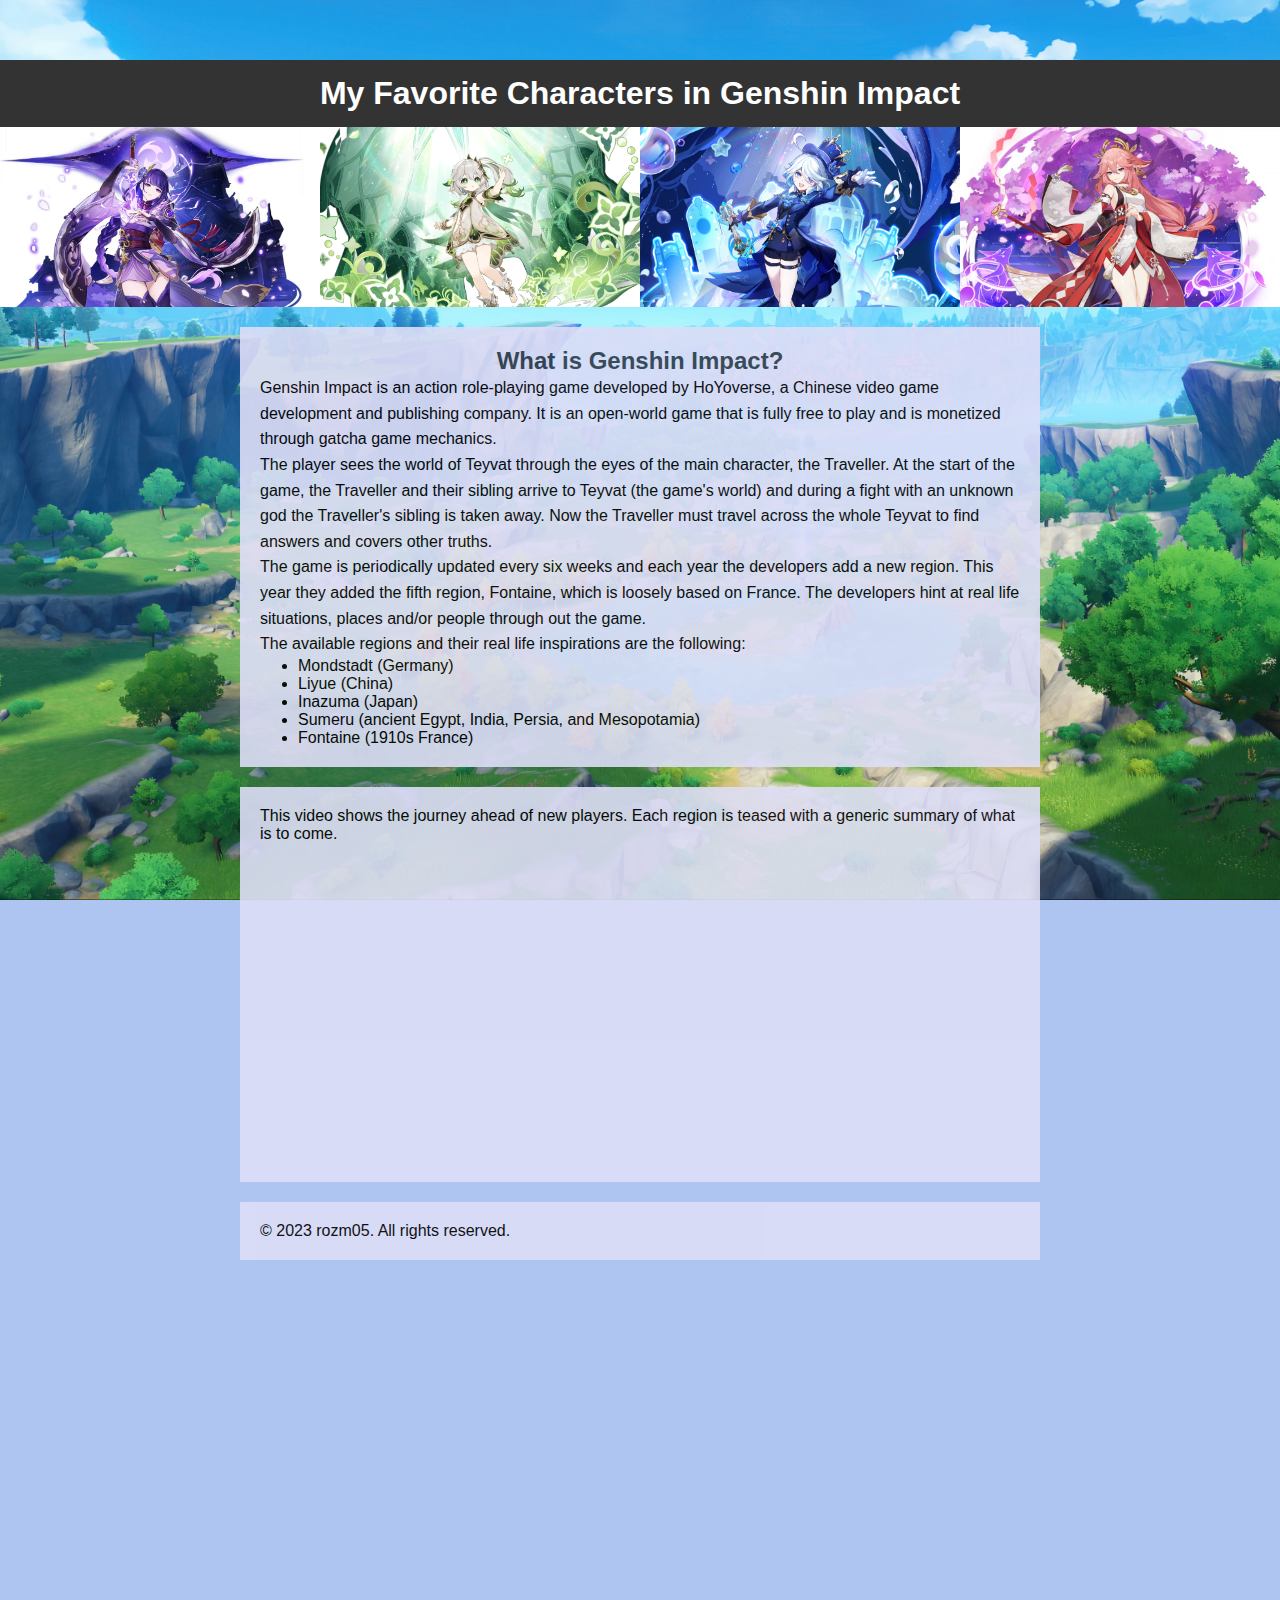
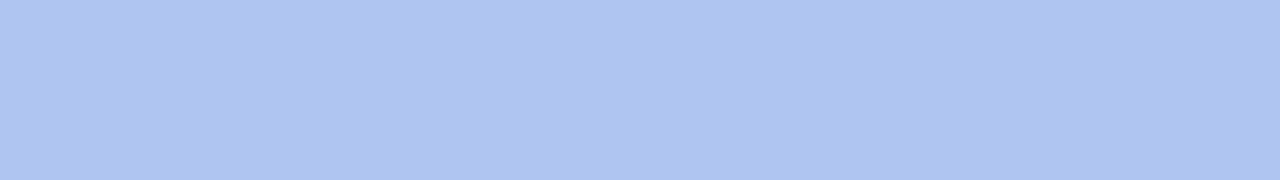
<file: index.html>
<!DOCTYPE html>
<html lang="en">
<head>
  <meta charset="UTF-8">
  <meta name="viewport" content="width=device-width, initial-scale=1.0">
  <link rel="stylesheet" href="style.css">
  <link rel="icon" href="icons8-star-48.png" type="image/x-icon">
  <title>rozm05 - my favorite characters</title>
</head>
<body>
  <header class="sticky-header">
    <h1>My Favorite Characters in Genshin Impact</h1>
  </header>

  <div class="btn-group">
    <a title="Raiden Shogun" href="raiden.html" style="width: 25%;">
      <img class="transparent" src="raiden.png" alt="Raiden Shogun splash art" style="width: 100%;"/>
      <span class="overlay-text">Raiden Shogun</span>
    </a>
    <a title="Nahida" href="nahida.html" style="width: 25%;">
      <img class="transparent" src="nahida.png" alt="Nahida splash art" style="width: 100%"/>
      <span class="overlay-text">Nahida</span>
    </a>
    <a title="Furina" href="furina.html" style="width: 25%;">
      <img class="transparent" src="furina.png" alt="Furina splash art" style="width: 100%;"/>
      <span class="overlay-text">Furina</span>
    </a>
    <a title="Yae Miko" href="miko.html" style="width: 25%;">
      <img class="transparent" src="miko.png" alt="Yae Miko splash art" style="width: 100%;"/>
      <span class="overlay-text">Yae Miko</span>
    </a>
  </div>

  <section>
    <h2>What is Genshin Impact?</h2>
    <p class="main-text">
      Genshin Impact is an action role-playing game developed by HoYoverse, a Chinese video game development and publishing company.
      It is an open-world game that is fully free to play and is monetized through gatcha game mechanics.<br>

      The player sees the world of Teyvat through the eyes of the main character, the Traveller. At the start of the game, the Traveller and their sibling arrive to Teyvat (the game's world) and during a fight with an unknown god the Traveller's sibling is taken away.
      Now the Traveller must travel across the whole Teyvat to find answers and covers other truths.<br>
      The game is periodically updated every six weeks and each year the developers add a new region. 
      This year they added the fifth region, Fontaine, which is loosely based on France. The developers hint at real life situations, places and/or people through out the game.<br>

      The available regions and their real life inspirations are the following:
      <ul>
        <li>Mondstadt (Germany)</li>
        <li>Liyue (China)</li>
        <li>Inazuma (Japan)</li>
        <li>Sumeru (ancient Egypt, India, Persia, and Mesopotamia)</li>
        <li>Fontaine (1910s France)</li>
      </ul>
    </p>
  </section>

  <section>
    This video shows the journey ahead of new players. Each region is teased with a generic summary of what is to come. <br>
    <div>
      <iframe width="560" height="315" src="https://www.youtube.com/embed/TAlKhARUcoY" frameborder="0" allowfullscreen></iframe>
    </div>
  </section>

  <section>
    <footer>
      <p>&copy; 2023 rozm05. All rights reserved.</p>
    </footer>
  </section>

  <div class="extra-space"></div>

</body>
</html>
</file>
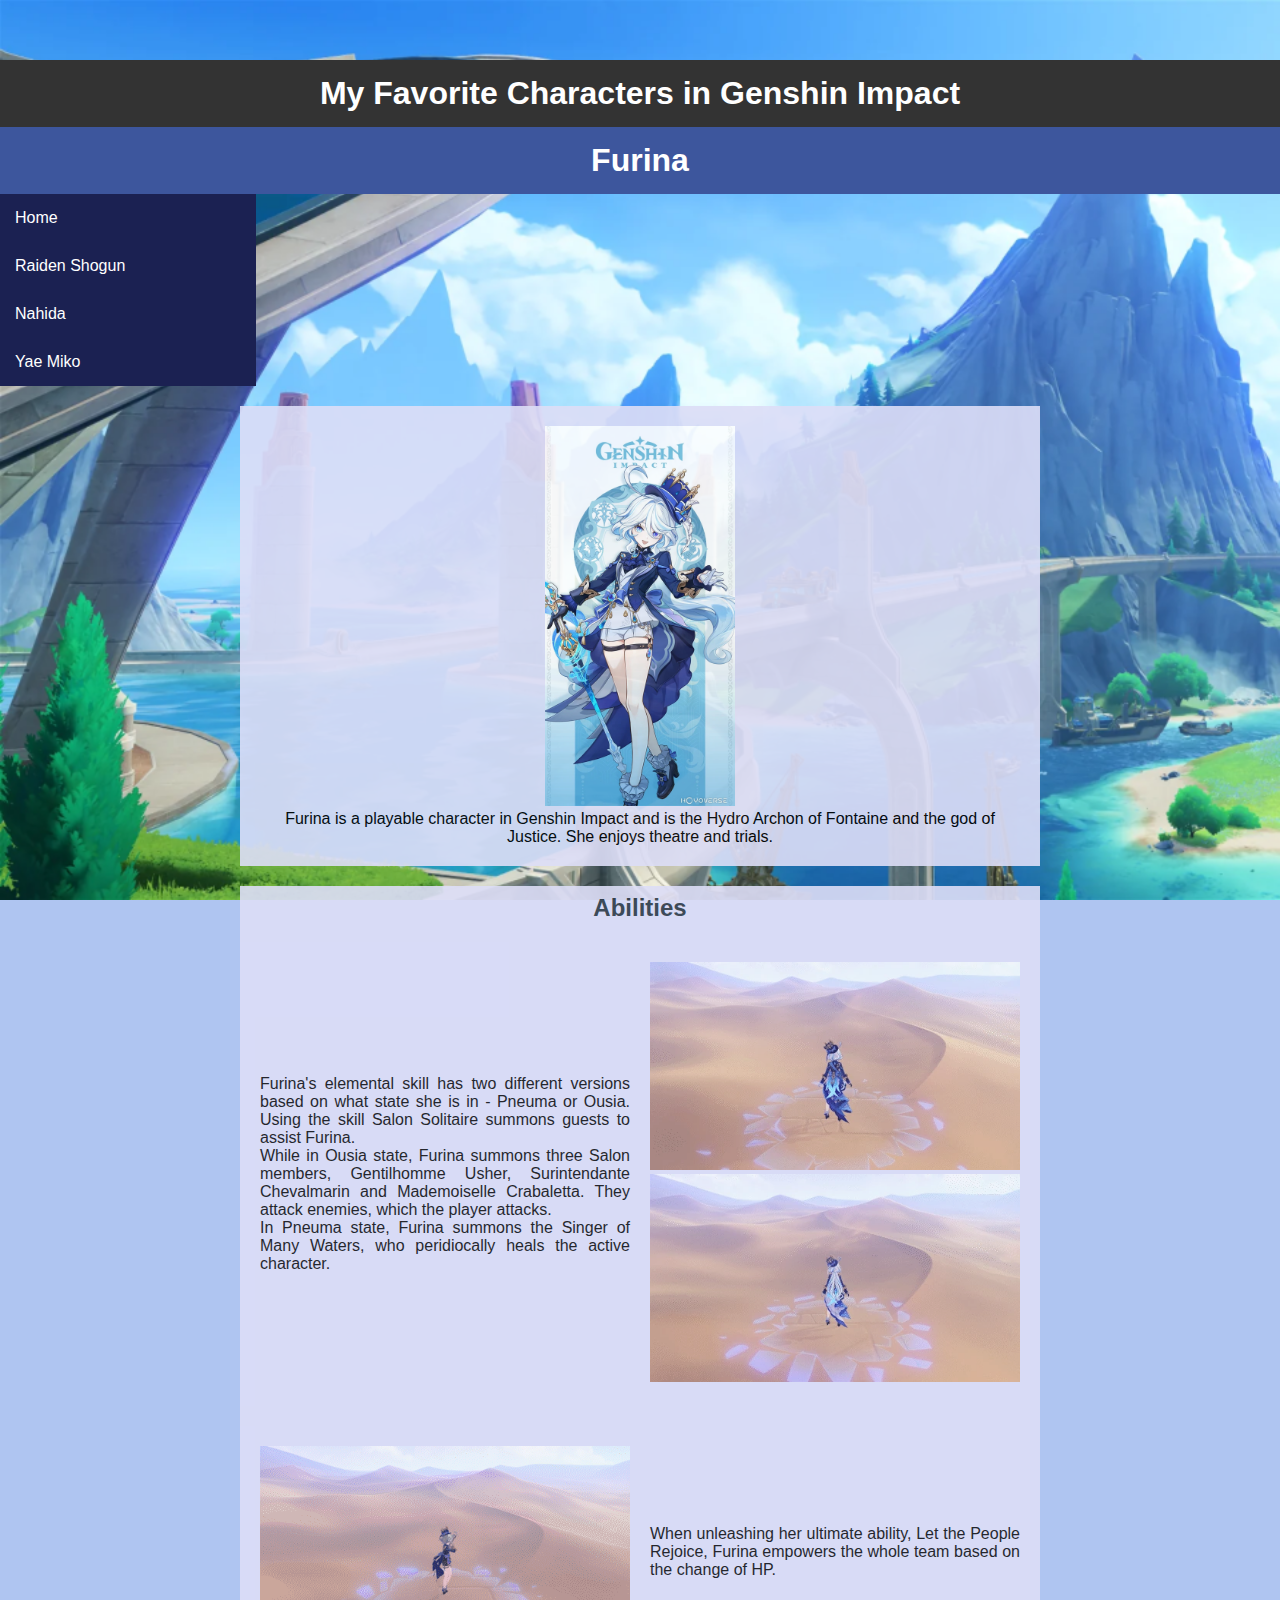
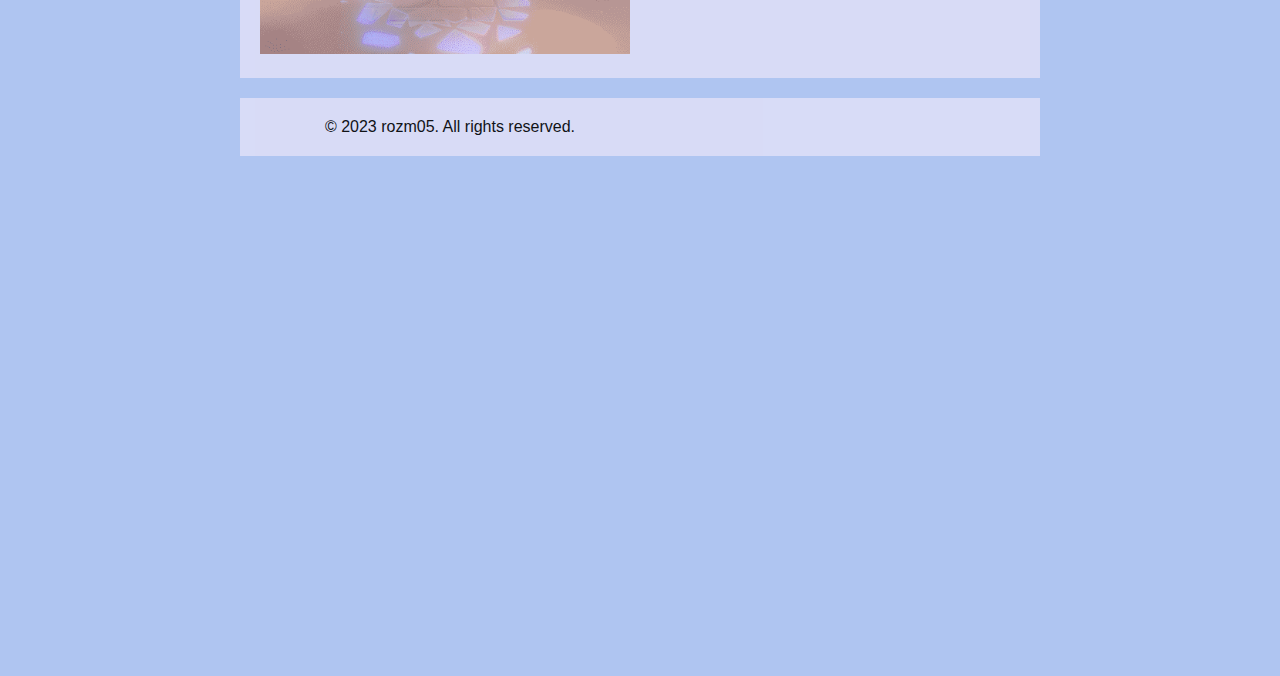
<file: furina.html>
<!DOCTYPE html>
<html lang="en">
<head>
  <meta charset="UTF-8">
  <meta name="viewport" content="width=device-width, initial-scale=1.0">
  <link rel="stylesheet" href="f-style.css">
  <link rel="icon" href="icons8-star-48.png" type="image/x-icon">
  <title>rozm05 - Furina</title>
</head>
<body>
  <header class="homepage-header">
    <a href="index.html">
      <h1>My Favorite Characters in Genshin Impact</h1>
    </a>
  </header>
  <header class="sticky-header">
    <h1>Furina</h1>
  </header>

  <nav>
    <a href="index.html">Home</a>
    <a href="raiden.html">Raiden Shogun</a>
    <a href="nahida.html">Nahida</a>
    <a href="miko.html">Yae Miko</a>
  </nav>

  <section>
    <img src="Furina_Card.webp" alt="Furina character card" style="width: 25%"><br>
    Furina is a playable character in Genshin Impact and is the Hydro Archon of Fontaine and the god of Justice. She enjoys theatre and trials.
  </section>
  <div class="section-container">
    <h2>Abilities</h2>
    <section class="text-columns">
      <p>
          Furina's elemental skill has two different versions based on what state she is in - Pneuma or Ousia. Using the skill Salon Solitaire 
          summons guests to assist Furina. <br> While in Ousia state, Furina summons three Salon members, Gentilhomme Usher, Surintendante Chevalmarin and Mademoiselle Crabaletta.
          They attack enemies, which the player attacks. <br> In Pneuma state, Furina summons the Singer of Many Waters, who peridiocally heals the active character.
      </p>
      <p>
        <img src="Salon_Solitaire_Ousia_Preview.webp" alt="Animation of Furina's Elemental skill in Ousia state" style="width: 100%;"/>
        <img src="Salon_Solitaire_Pneuma_Preview.webp" alt="Animation of Furina's Elemental skill in Pneuma state" style="width: 100%;">
      </p>
    </section>
    <section class="text-columns">
      <p>
        <img src="Let_the_People_Rejoice_Ousia_Preview.webp" alt="Animation of Furina's Ultimate ability" style="width: 100%;"/>
      </p>
      <p>
        When unleashing her ultimate ability, Let the People Rejoice, Furina empowers the whole team based on the change of HP.  
      </p>
    </section>
  </div>

  <section>
    <footer>
      <p>&copy; 2023 rozm05. All rights reserved.</p>
    </footer>
  </section>

  <div class="extra-space"></div>

</body>
</html>
</file>
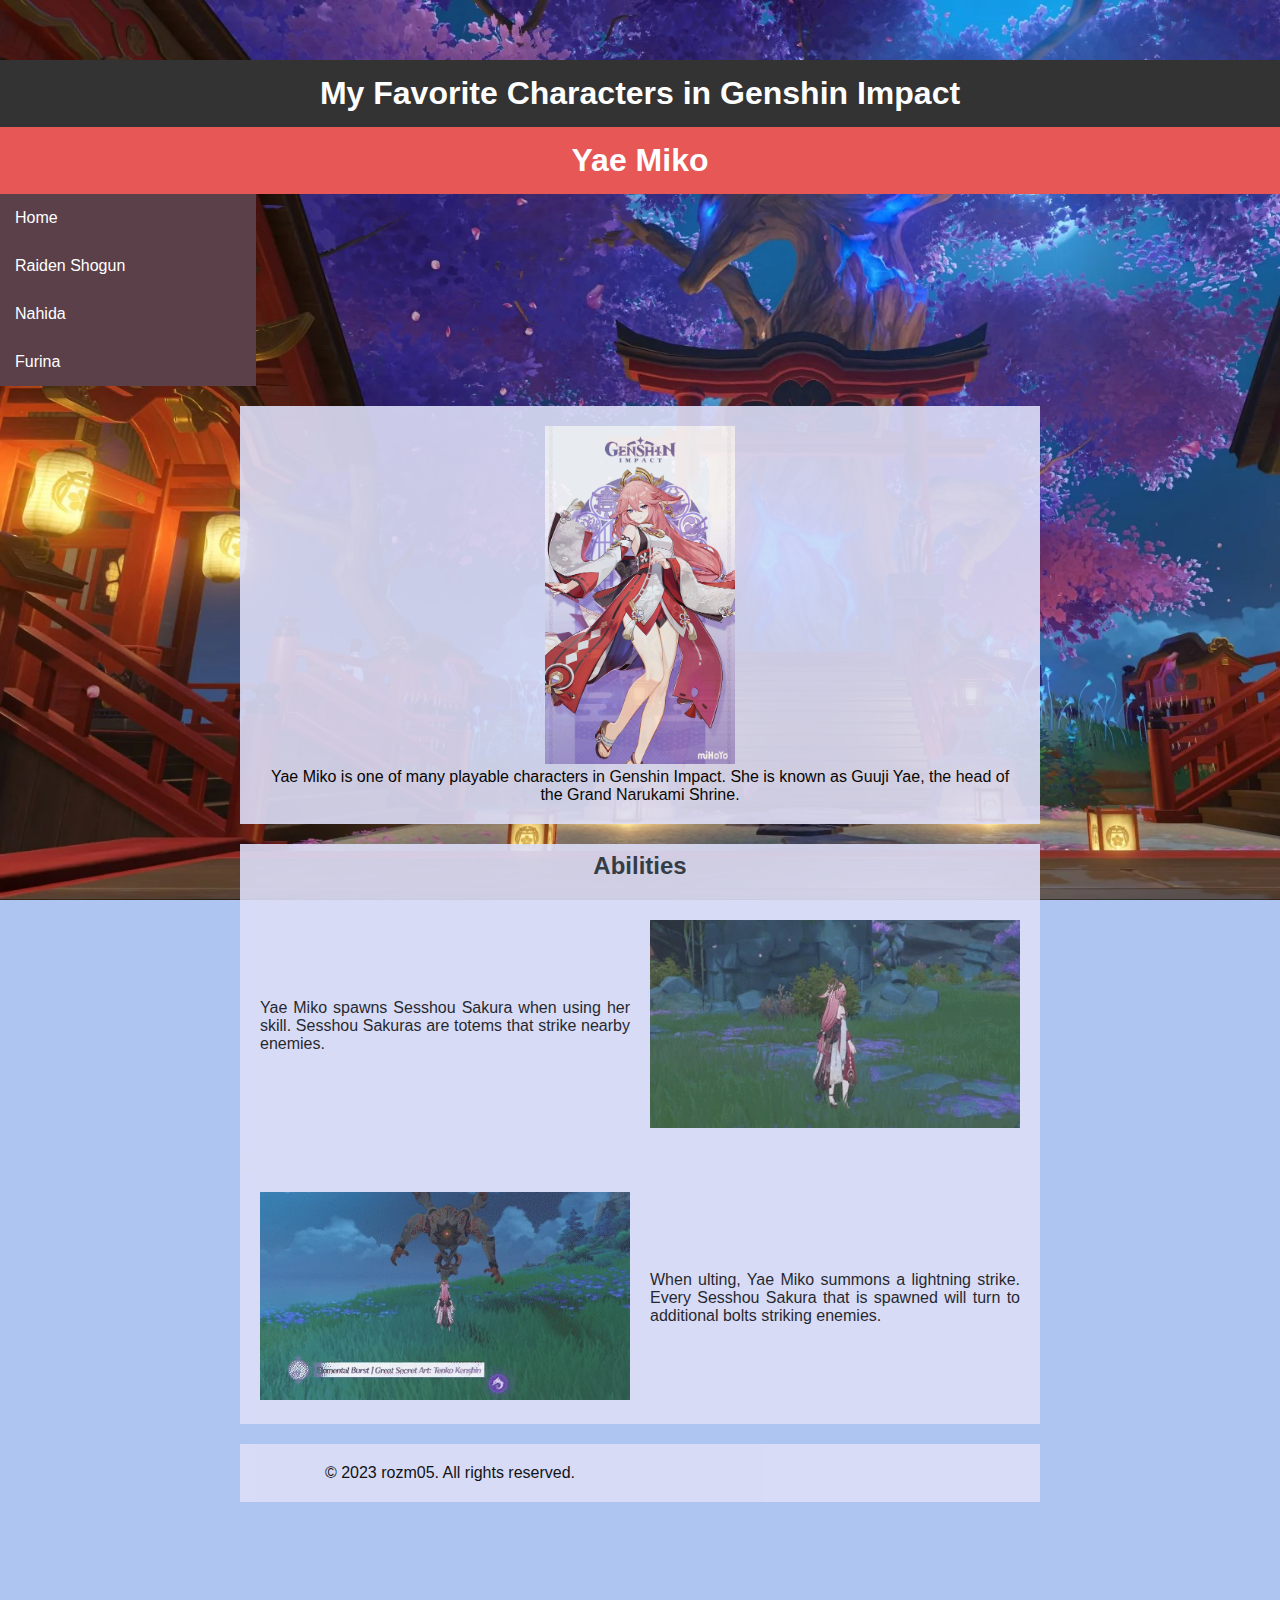
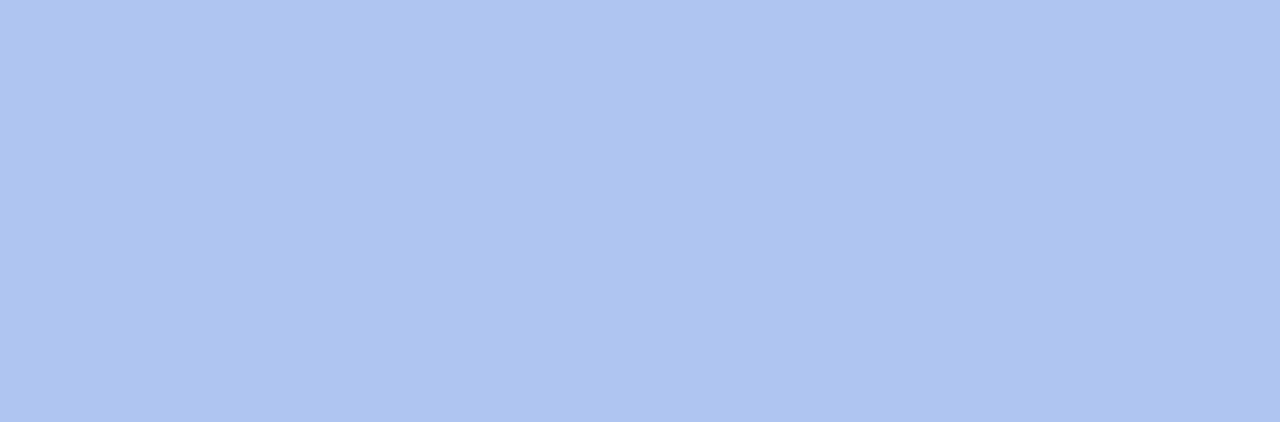
<file: miko.html>
<!DOCTYPE html>
<html lang="en">
<head>
  <meta charset="UTF-8">
  <meta name="viewport" content="width=device-width, initial-scale=1.0">
  <link rel="stylesheet" href="m-style.css">
  <link rel="icon" href="icons8-star-48.png" type="image/x-icon">
  <title>rozm05 - Yae Miko</title>
</head>
<body>
  <header class="homepage-header">
    <a href="index.html">
      <h1>My Favorite Characters in Genshin Impact</h1>
    </a>
  </header>
  <header class="sticky-header">
    <h1>Yae Miko</h1>
  </header>

  <nav>
    <a href="index.html">Home</a>
    <a href="raiden.html">Raiden Shogun</a>
    <a href="nahida.html">Nahida</a>
    <a href="furina.html">Furina</a>
  </nav>

  <section>
    <img src="Yae_Miko_Card.webp" alt="Yae Miko's character card" style="width: 25%"><br>
    Yae Miko is one of many playable characters in Genshin Impact. She is known as Guuji Yae, the head of the Grand Narukami Shrine.
  </section>
  <div class="section-container">
    <h2>Abilities</h2>
    <section class="text-columns">
      <p>
          Yae Miko spawns Sesshou Sakura when using her skill. Sesshou Sakuras are totems that strike nearby enemies.
      </p>
      <p>
        <img src="Yakan_Evocation_Sesshou_Sakura_Press_Preview.webp" alt="Animation of Yae Miko's Elemental skill" style="width: 100%;"/>
      </p>
    </section>
    <section class="text-columns">
      <p>
        <img src="Great_Secret_Art_Tenko_Kenshin_Preview.webp" alt="Animation of Yae Miko's Ultimate ability" style="width: 100%;"/>
      </p>
      <p>
        When ulting, Yae Miko summons a lightning strike. Every Sesshou Sakura that is spawned will turn to additional bolts striking enemies. 
      </p>
    </section>
  </div>

  <section>
    <footer>
      <p>&copy; 2023 rozm05. All rights reserved.</p>
    </footer>
  </section>

  <div class="extra-space"></div>

</body>
</html>
</file>
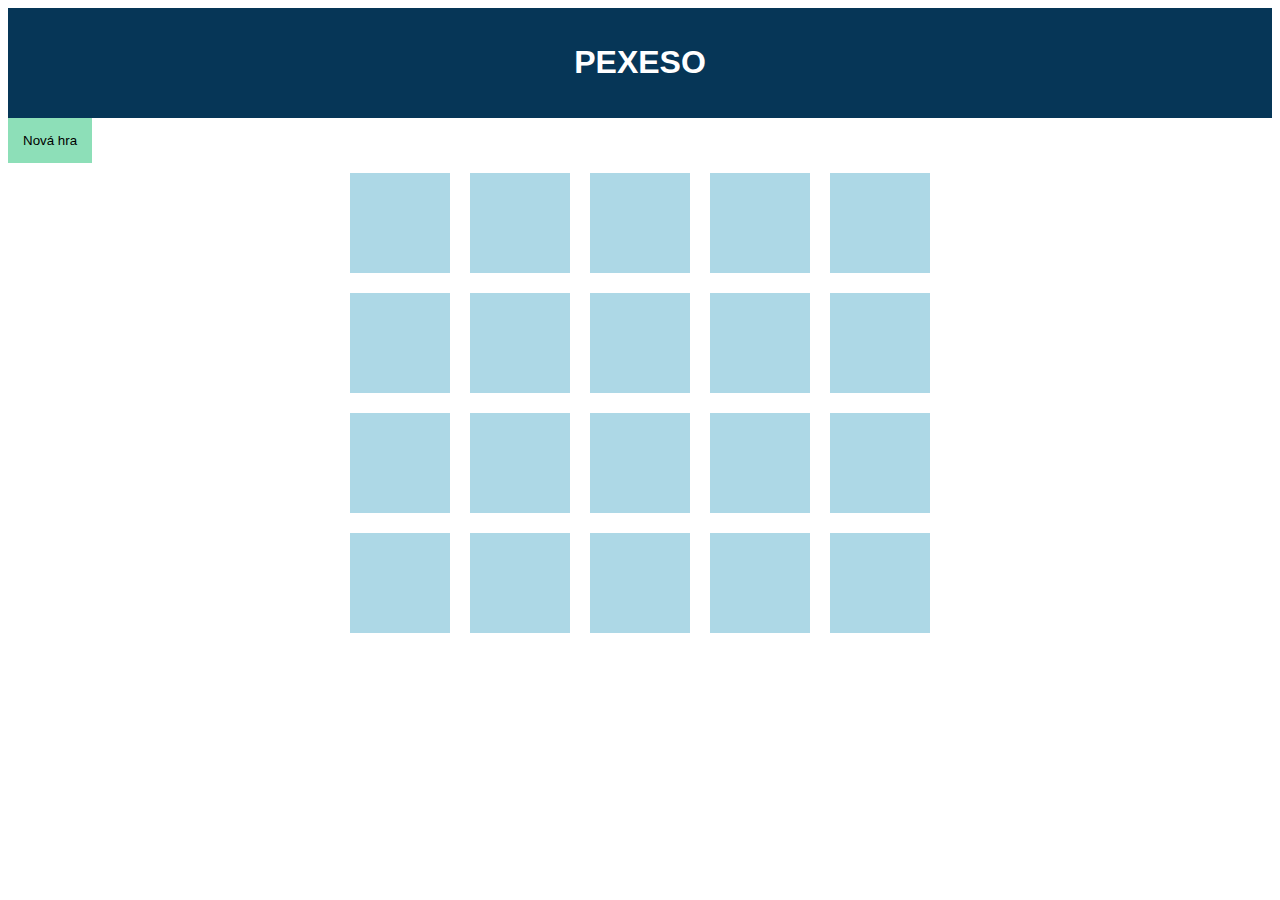
<file: pexeso.html>
<!DOCTYPE html>
<html lang="en">
<head>
    <meta charset="UTF-8">
    <meta name="viewport" content="width=device-width, initial-scale=1.0">
    <link rel="stylesheet" href="pexeso-style.css">
    <title>Pexeso</title>
</head>
<body>
    <header class="homepage-header">
        <h1>PEXESO</h1>
    </header>

    <button id="reset-btn">Nová hra</button>

    <div id="game-container"></div>

    <script src="pexeso.js"></script>
</body>
</html>
</file>
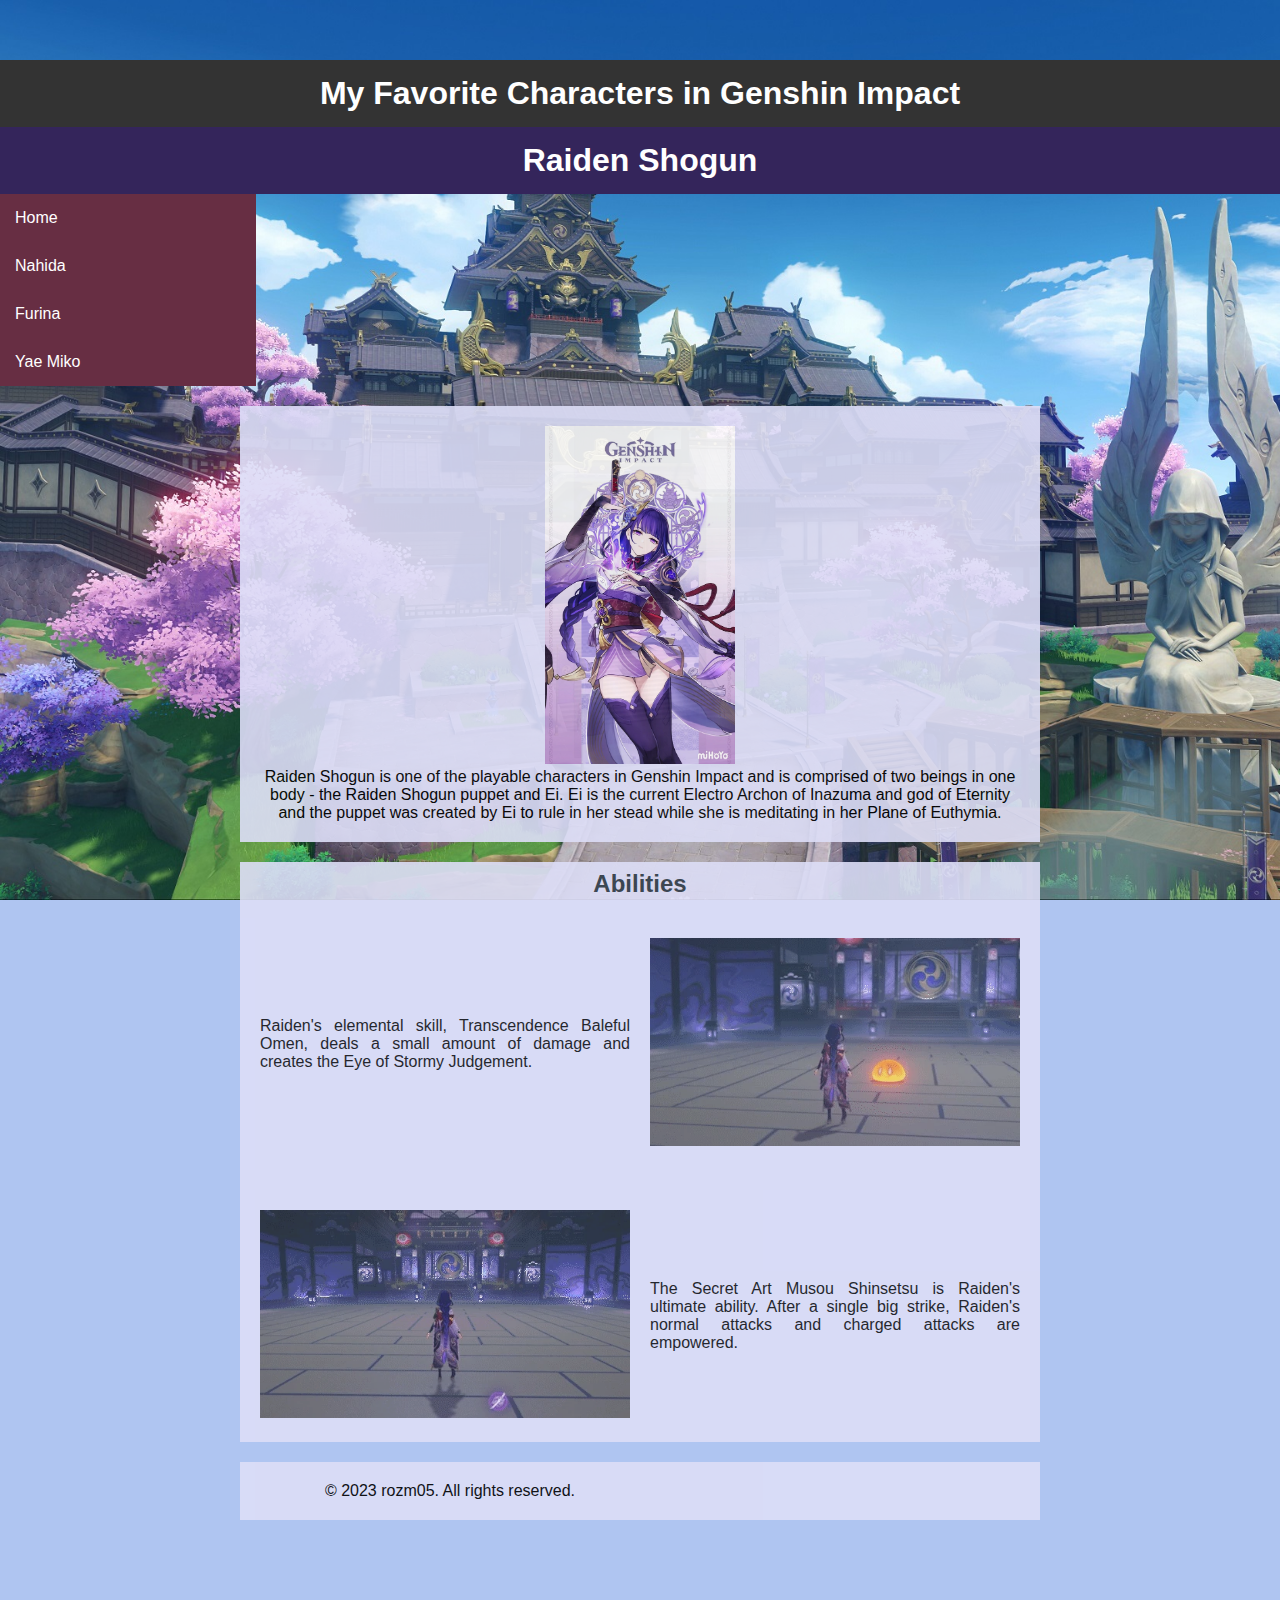
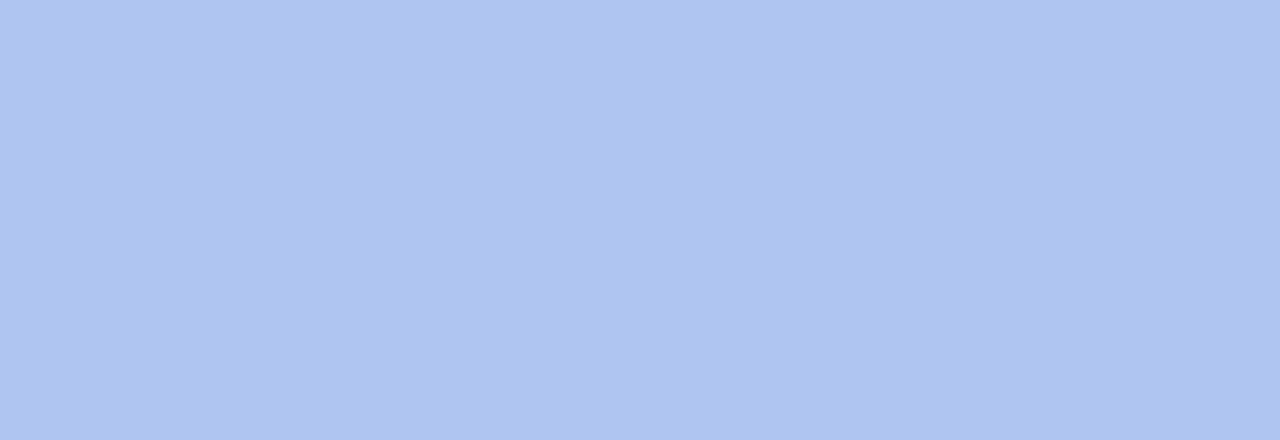
<file: raiden.html>
<!DOCTYPE html>
<html lang="en">
<head>
  <meta charset="UTF-8">
  <meta name="viewport" content="width=device-width, initial-scale=1.0">
  <link rel="stylesheet" href="r-style.css">
  <link rel="icon" href="icons8-star-48.png" type="image/x-icon">
  <title>rozm05 - Raiden Shogun</title>
</head>
<body>
  <header class="homepage-header">
    <a href="index.html">
      <h1>My Favorite Characters in Genshin Impact</h1>
    </a>
  </header>
  <header class="sticky-header">
    <h1>Raiden Shogun</h1>
  </header>

  <nav>
    <a href="index.html">Home</a>
    <a href="nahida.html">Nahida</a>
    <a href="furina.html">Furina</a>
    <a href="miko.html">Yae Miko</a>
  </nav>

  <section>
    <img src="Raiden_Shogun_Card.webp" alt="Raiden Shogun character card" style="width: 25%"><br>
    Raiden Shogun is one of the playable characters in Genshin Impact and is comprised of two beings in one body - the Raiden Shogun puppet and Ei.
    Ei is the current Electro Archon of Inazuma and god of Eternity and the puppet was created by Ei to rule in her stead while she is meditating in her Plane of Euthymia.
  </section>
  <div class="section-container">
    <h2>Abilities</h2>
    <section class="text-columns">
      <p>
          Raiden's elemental skill, Transcendence Baleful Omen, deals a small amount of damage and creates the Eye of Stormy Judgement.
      </p>
      <p>
        <img src="Transcendence_Baleful_Omen_Preview.webp" alt="Animation of Raiden's Elemental skill" style="width: 100%;"/>
      </p>
    </section>
    <section class="text-columns">
      <p>
        <img src="Secret_Art_Musou_Shinsetsu_Preview.webp" alt="Animation of Raiden's Ultimate ability" style="width: 100%;"/>
      </p>
      <p>
        The Secret Art Musou Shinsetsu is Raiden's ultimate ability. After a single big strike, Raiden's normal attacks and charged attacks are empowered.
      </p>
    </section>
  </div>

  <section>
    <footer>
      <p>&copy; 2023 rozm05. All rights reserved.</p>
    </footer>
  </section>

  <div class="extra-space"></div>

</body>
</html>
</file>
<file: style.css>
* {
  margin: 0;
  padding: 0;
  -webkit-box-sizing: border-box;
          box-sizing: border-box;
}

body {
    margin: 0;
    font-family: 'Arial', sans-serif;
    padding-top: 60px;
    background-color: rgb(175, 197, 241);
    background-image: url('wallpaper.jpg');
    background-repeat: no-repeat;
    background-attachment: fixed;
    background-size: cover;
  }
  
.sticky-header {
  background-color: #333;
  color: #fff;
  padding: 15px;
  text-align: center;
  position: sticky;
  top: 0;
  z-index: 1000;
}

.btn-group a {
  background-color: #ffffff;
  border: none;
  color: white;
  padding: 0px;
  cursor: pointer;
  float: left;
  font-size: 24px;
  position: relative;
  overflow: hidden;
}

.btn-group a:not(:last-child) {
  border-right: none;
}

.btn-group:after {
  content: "";
  clear: both;
  display: table;
}

.btn-group a:hover {
  background-color: #686868;
}

.btn-group a:hover .overlay-text {
  opacity: 1;
}

.overlay-text {
  position: absolute;
  top: 50%;
  left: 50%;
  -webkit-transform: translate(-50%, -50%);
      -ms-transform: translate(-50%, -50%);
          transform: translate(-50%, -50%);
  opacity: 0;
  z-index: 2;
}

.transparent {
  opacity: 1;
  height: auto;
  display: block;
}

.btn-group a:hover .transparent {
  opacity: 0.3;
}

section {
  max-width: 800px;
  margin: 20px auto;
  padding: 20px;
  background-color: rgb(221, 222, 247);
  opacity: 0.9;
}

h2 {
    color: #313d49;
    text-align: center; 
}

p.main-text {
    font-size: 16px;
    line-height: 1.6;
    color: #000000; 
}

ul li {
  margin-left: 5%;
}

.extra-space {
  height: 500px; 
}
</file>
<file: f-style.css>
* {
    margin: 0;
    padding: 0;
    -webkit-box-sizing: border-box;
            box-sizing: border-box;
  }
  
  body {
      margin: 0;
      font-family: 'Arial', sans-serif;
      padding-top: 60px;
      background-color: rgb(175, 197, 241);
      background-image: url('fontaine.png');
      background-repeat: no-repeat;
      background-attachment: fixed;
      background-size: cover;
    }
    
  .sticky-header {
    background-color: #3D569D;
    color: #fff;
    padding: 15px;
    text-align: center;
    position: sticky;
    top: 0;
    z-index: 1000;
  }

  .homepage-header {
    background-color: #333;
    color: #fff;
    padding: 15px;
    text-align: center;
    top: 0;
    z-index: 1000;
  }
  .homepage-header a {
    text-decoration: none;
    color: inherit;
  }

  .homepage-header a:hover{
    color: #A3CFE9;
  }
  
  nav {
    background-color: #1B2152;
    position: sticky;
    width: 20%;
    top: 60px;
    left: 0;
    overflow-y: auto;
    z-index: 50;
  }

  nav a {
    display: block;
    padding: 15px;
    color: #fff;
    text-decoration: none;
  }

  nav a:hover {
    background-color: #A3CFE9;
    color: #000000;
  }

  div.section-container {
    max-width: 800px;
    margin: 20px auto;
    background-color: rgb(221, 222, 247);
    opacity: 0.9;
  }
  
  section {
    max-width: 800px;
    margin: 20px auto;
    padding: 20px;
    background-color: rgb(221, 222, 247);
    opacity: 0.9;
    text-align: center;
  }

  section.text-columns {
    text-align: justify;
    display: flex;
    align-items: center; 
    justify-content: center;
    column-gap: 20px;
  }
  
  h2 {
    color: #313d49;
    text-align: center; 
    padding-top: 1%;
  }

  p {
    width: 50%;
  }
  
  p.main-text {
      font-size: 16px;
      line-height: 1.6;
      color: #000000; 
  }
  
  ul li {
    margin-left: 5%;
  }
  
  .extra-space {
    height: 500px; 
  }
</file>
<file: m-style.css>
* {
    margin: 0;
    padding: 0;
    -webkit-box-sizing: border-box;
            box-sizing: border-box;
  }
  
  body {
      margin: 0;
      font-family: 'Arial', sans-serif;
      padding-top: 60px;
      background-color: rgb(175, 197, 241);
      background-image: url('narukami.webp');
      background-repeat: no-repeat;
      background-attachment: fixed;
      background-size: cover;
    }
    
  .sticky-header {
    background-color: #E65755;
    color: #fff;
    padding: 15px;
    text-align: center;
    position: sticky;
    top: 0;
    z-index: 1000;
  }

  .homepage-header {
    background-color: #333;
    color: #fff;
    padding: 15px;
    text-align: center;
    top: 0;
    z-index: 1000;
  }
  .homepage-header a {
    text-decoration: none;
    color: inherit;
  }

  .homepage-header a:hover{
    color: #E09897;
  }
  
  nav {
    background-color: #5B404A;
    position: sticky;
    width: 20%;
    top: 60px;
    left: 0;
    overflow-y: auto;
    z-index: 50;
  }

  nav a {
    display: block;
    padding: 15px;
    color: #fff;
    text-decoration: none;
  }

  nav a:hover {
    background-color: #E09897;
    color: #000000;
  }

  div.section-container {
    max-width: 800px;
    margin: 20px auto;
    background-color: rgb(221, 222, 247);
    opacity: 0.9;
  }
  
  section {
    max-width: 800px;
    margin: 20px auto;
    padding: 20px;
    background-color: rgb(221, 222, 247);
    opacity: 0.9;
    text-align: center;
  }

  section.text-columns {
    text-align: justify;
    display: flex;
    align-items: center; 
    justify-content: center;
    column-gap: 20px;
  }
  
  h2 {
    color: #313d49;
    text-align: center; 
    padding-top: 1%;
  }

  p {
    width: 50%;
  }
  
  p.main-text {
      font-size: 16px;
      line-height: 1.6;
      color: #000000; 
  }
  
  ul li {
    margin-left: 5%;
  }
  
  .extra-space {
    height: 500px; 
  }
</file>
<file: pexeso-style.css>
.card {
    width: 100px;
    height: 100px;
    margin: 10px;
    display: inline-block;
    cursor: pointer;
    text-align: center;
    line-height: 100px;
    background-size: cover;
    background-position: center;
    background-repeat: no-repeat;
}

.homepage-header {
    font-family: 'Arial', sans-serif;
    background-color: #063657;
    color: #fff;
    padding: 15px;
    text-align: center;
    top: 0;
    z-index: 1000;
  }

#game-container {
    display: flex;
    flex-wrap: wrap;
    max-width: 600px;
    margin: 0 auto;
}

#reset-btn {
    display: block;
    padding: 15px;
    color: #000000;
    text-decoration: none;
    background-color: rgb(141, 223, 184);
    border: none;
    cursor: pointer;
}

#reset-btn:hover {
    background-color: #1c7251;
    color: #fff;
}
</file>
<file: r-style.css>
* {
    margin: 0;
    padding: 0;
    -webkit-box-sizing: border-box;
            box-sizing: border-box;
  }
  
  body {
      margin: 0;
      font-family: 'Arial', sans-serif;
      padding-top: 60px;
      background-color: rgb(175, 197, 241);
      background-image: url('inazuma.jpg');
      background-repeat: no-repeat;
      background-attachment: fixed;
      background-size: cover;
    }
    
  .sticky-header {
    background-color: #34255B;
    color: #fff;
    padding: 15px;
    text-align: center;
    position: sticky;
    top: 0;
    z-index: 1000;
  }

  .homepage-header {
    background-color: #333;
    color: #fff;
    padding: 15px;
    text-align: center;
    top: 0;
    z-index: 1000;
  }
  .homepage-header a {
    text-decoration: none;
    color: inherit;
  }

  .homepage-header a:hover{
    color: #A57ED0;
  }
  
  nav {
    background-color: #672E43;
    position: sticky;
    width: 20%;
    top: 60px;
    left: 0;
    overflow-y: auto;
    z-index: 50;
  }

  nav a {
    display: block;
    padding: 15px;
    color: #fff;
    text-decoration: none;
  }

  nav a:hover {
    background-color: #A57ED0;
    color: #000000;
  }

  div.section-container {
    max-width: 800px;
    margin: 20px auto;
    background-color: rgb(221, 222, 247);
    opacity: 0.9;
  }
  
  section {
    max-width: 800px;
    margin: 20px auto;
    padding: 20px;
    background-color: rgb(221, 222, 247);
    opacity: 0.9;
    text-align: center;
  }

  section.text-columns {
    text-align: justify;
    display: flex;
    align-items: center; 
    justify-content: center;
    column-gap: 20px;
  }
  
  h2 {
    color: #313d49;
    text-align: center; 
    padding-top: 1%;
  }
  
p {
  width: 50%;
}

  p.main-text {
      font-size: 16px;
      line-height: 1.6;
      color: #000000; 
  }
  
  ul li {
    margin-left: 5%;
  }
  
  .extra-space {
    height: 500px; 
  }
</file>
